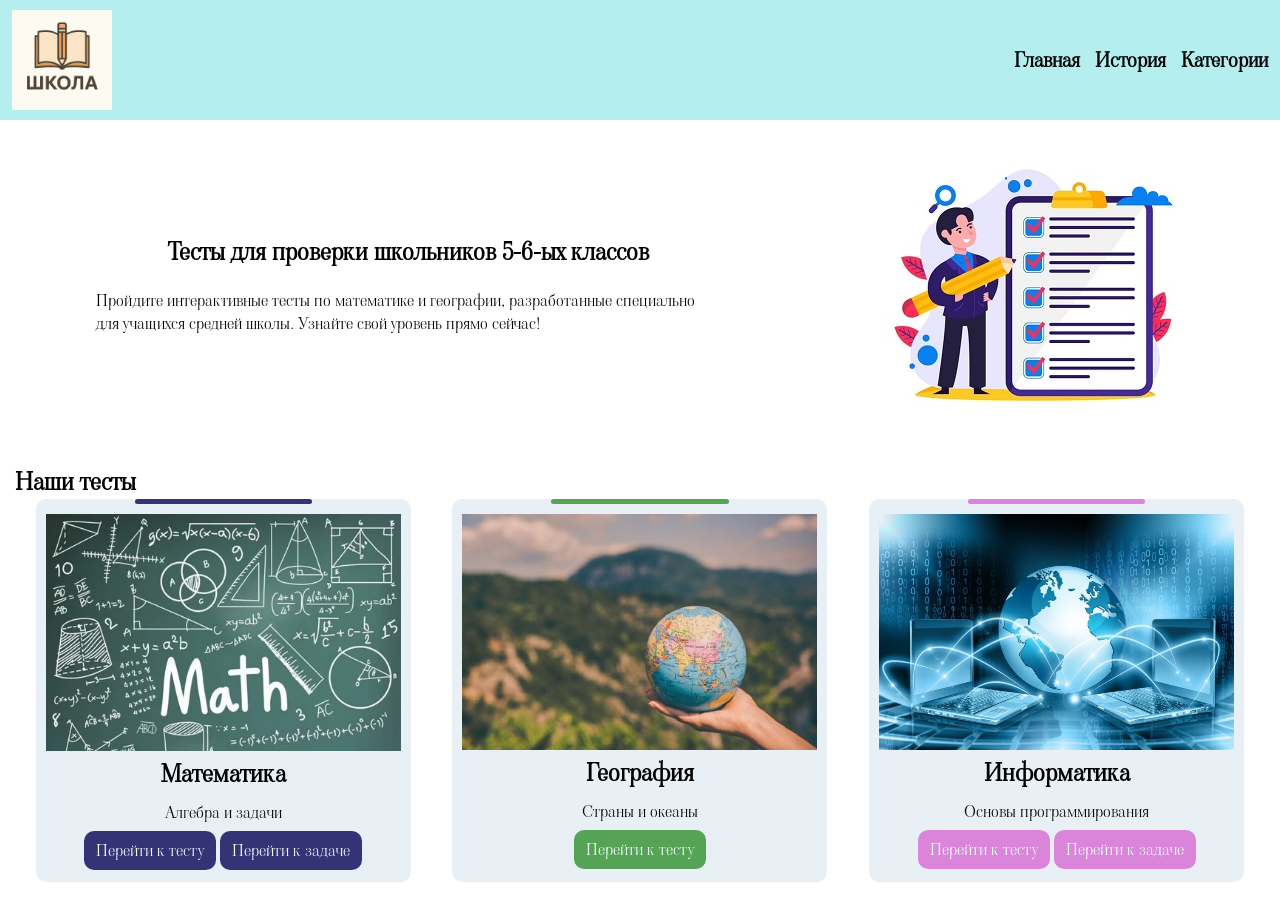
<file: index.html>
<!doctype html>
<html lang="ru">
  <head>
    <meta charset="UTF-8" />
    <meta name="viewport" content="width=device-width, initial-scale=1.0" />
    <title>Document</title>
    <link rel="preconnect" href="https://fonts.googleapis.com" />
    <link rel="preconnect" href="https://fonts.gstatic.com" crossorigin />
    <link
      href="https://fonts.googleapis.com/css2?family=Viaoda+Libre&display=swap"
      rel="stylesheet"
    />
    <link rel="stylesheet" href="styles/style.css" />
    <link rel="stylesheet" href="styles/adaptive.css" />
    <script src="./scripts/menu.js" defer></script>
  </head>
  <body>
    <header class="container">
      <nav class="nav">
        <img class="logo" src="./img/logo.png" alt="Лого" />
        <ul class="nav-list">
          <li>
            <a class="nav-link" href="#">главная</a>
          </li>
          <li>
            <a class="nav-link" href="./pages/history.html">история</a>
          </li>
          <li>
            <a class="nav-link" href="./pages/categories.html">категории </a>
          </li>
        </ul>
        <button id="open">открыть</button>
      </nav>
    </header>
    <main>
      <section class="intro container">
        <div class="intro-txt">
          <h1 class="intro-title">
            Тесты для проверки школьников 5-6-ых классов
          </h1>
          <p class="intro-text">
            Пройдите интерактивные тесты по математике и географии,
            разработанные специально для учащихся средней школы. Узнайте свой
            уровень прямо сейчас!
          </p>
        </div>
        <img class="intro-img" src="./img/intro.png" alt="Тесты" />
      </section>
      <section class="variants container">
        <h1 class="variants-title">Наши тесты</h1>
        <div class="variants-row">
          <div class="variants-card">
            <div class="card-line bg-blue"></div>
            <img src="./img/Math.png" alt="Математика" />
            <h2 class="card-title">Математика</h2>
            <p class="card-description">Алгебра и задачи</p>
            <a href="pages/math.html" class="card-link bg-blue"
              >Перейти к тесту</a
            >
            <a href="pages/tasks/math.html" class="card-link bg-blue"
              >Перейти к задаче</a
            >
          </div>
          <div class="variants-card">
            <div class="card-line bg-green"></div>
            <img src="./img/geography.png" alt="География" />
            <h2 class="card-title">География</h2>
            <p class="card-description">Страны и океаны</p>
            <a href="pages/geography.html" class="card-link bg-green"
              >Перейти к тесту</a
            >
          </div>
          <div class="variants-card">
            <div class="card-line bg-purple"></div>
            <img src="./img/informatics.png" alt="Информатика" />
            <h2 class="card-title">Информатика</h2>
            <p class="card-description">Основы программирования</p>
            <a href="pages/informatics.html" class="card-link bg-purple"
              >Перейти к тесту</a
            >
            <a href="pages/tasks/informatics.html" class="card-link bg-purple"
              >Перейти к задаче</a
            >
          </div>
        </div>
      </section>
    </main>
    <nav id="mobile-menu">
      <ul class="nav-mobile">
        <button id="close-menu">X</button>
        <li>
          <a class="nav-link" href="#">главная</a>
        </li>
        <li>
          <a class="nav-link" href="./pages/history.html">история</a>
        </li>
        <li>
          <a class="nav-link" href="pages/categories.html">категории </a>
        </li>
      </ul>
    </nav>
  </body>
</html>
</file>
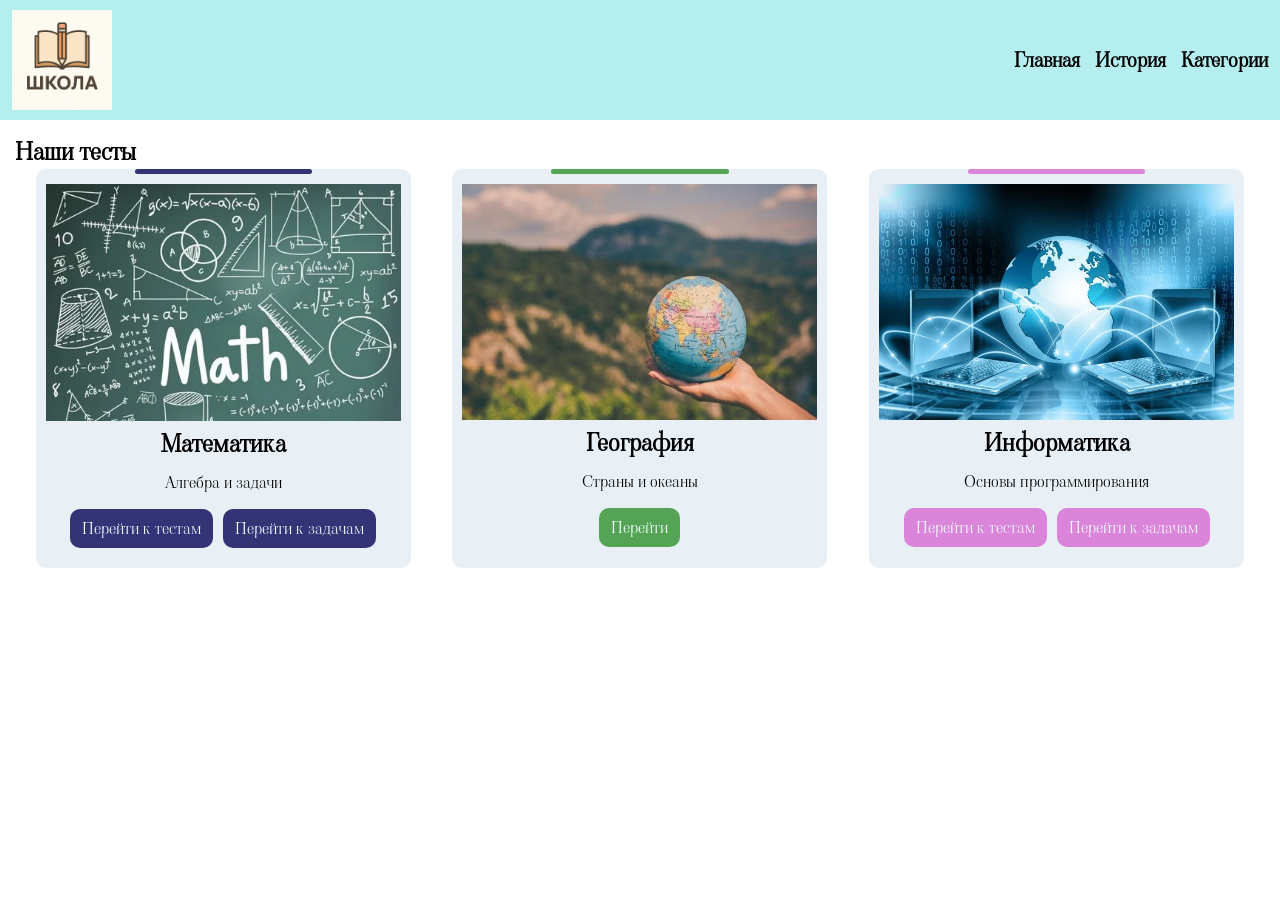
<file: pages/categories.html>
<!doctype html>
<html lang="en">
  <head>
    <meta charset="UTF-8" />
    <meta name="viewport" content="width=device-width, initial-scale=1.0" />
    <title>Document</title>
    <link rel="preconnect" href="https://fonts.googleapis.com" />
    <link rel="preconnect" href="https://fonts.gstatic.com" crossorigin />
    <link
      href="https://fonts.googleapis.com/css2?family=Viaoda+Libre&display=swap"
      rel="stylesheet"
    />
    <link rel="stylesheet" href="../styles/style.css" />
    <link rel="stylesheet" href="../styles/adaptive.css" />
    <script src="../scripts/menu.js" defer></script>
  </head>
  <body>
    <header class="container">
      <nav class="nav">
        <img class="logo" src="../img/logo.png" alt="Лого" />
        <ul class="nav-list">
          <li>
            <a class="nav-link" href="../index.html">главная</a>
          </li>
          <li>
            <a class="nav-link" href="./history.html">история </a>
          </li>
          <li>
            <a class="nav-link" href="#">категории </a>
          </li>
        </ul>
        <button id="open">открыть</button>
      </nav>
    </header>
    <main>
      <section class="variants">
        <h1 class="variants-title">Наши тесты</h1>
        <div class="variants-row">
          <div class="variants-card">
            <div class="card-line bg-blue"></div>
            <img src="../img/Math.png" alt="Математика" />
            <h2 class="card-title">Математика</h2>
            <p class="card-description">Алгебра и задачи</p>
            <div class="card-links">
              <a href="./math.html" class="card-link bg-blue"
                >Перейти к тестам</a
              >
              <a href="./tasks/math.html" class="card-link bg-blue"
                >Перейти к задачам</a
              >
            </div>
          </div>
          <div class="variants-card">
            <div class="card-line bg-green"></div>
            <img src="../img/geography.png" alt="География" />
            <h2 class="card-title">География</h2>
            <p class="card-description">Страны и океаны</p>
            <div class="card-links">
              <a href="geography.html" class="card-link bg-green">Перейти</a>
            </div>
          </div>
          <div class="variants-card">
            <div class="card-line bg-purple"></div>
            <img src="../img/informatics.png" alt="Информатика" />
            <h2 class="card-title">Информатика</h2>
            <p class="card-description">Основы программирования</p>
            <div class="card-links">
              <a href="./informatics.html" class="card-link bg-purple"
                >Перейти к тестам</a
              >
              <a href="./tasks/informatics.html" class="card-link bg-purple"
                >Перейти к задачам</a
              >
            </div>
          </div>
        </div>
      </section>
    </main>
    <nav id="mobile-menu">
      <ul class="nav-mobile">
        <button id="close-menu">X</button>
        <li>
          <a class="nav-link" href="../index.html">главная</a>
        </li>
        <li>
          <a class="nav-link" href="./history.html">история </a>
        </li>
        <li>
          <a class="nav-link" href="#">категории </a>
        </li>
      </ul>
    </nav>
  </body>
</html>
</file>
<file: styles/style.css>
* {
  padding: 0;
  margin: 0;
  box-sizing: border-box;
}
body {
  font-family: "Viaoda Libre", serif;
}
ul,
ol {
  list-style: none;
}

img {
  max-width: 100%;
}

a {
  color: #000000;
  text-decoration: none;
}

button {
  background-color: white;
  margin: 10px;
}

section {
  padding: 15px;
  max-width: 1440px;
  margin: 0 auto;
}
.container {
  max-width: 1440px;
  width: 100%;
  margin: 0 auto;
}

.btn {
  padding: 5px 10px;
  border: none;
  border-radius: 5px;
}

.btn-success {
  background-color: rgb(101, 190, 101);
  color: rgb(229, 243, 255);
}

.btn-warn {
  background-color: rgb(231, 218, 103);
  color: rgb(27, 17, 17);
}

.btn-stop {
  background-color: rgb(138, 236, 164);
  color: rgb(0, 0, 0);
}

.logo {
  width: 100px;
}

.nav {
  display: flex;
  justify-content: space-between;
  padding: 10px 12px;
  align-items: center;
  background-color: rgb(180, 238, 239);
}

.nav-list {
  display: flex;
  gap: 15px;
  text-transform: capitalize;
}
/* font-family: "Viaoda Libre", serif; */
.nav-link {
  font-family: "Viaoda Libre", serif;
  font-weight: 600;
  font-size: 20px;
}
.btn-hint {
  background-color: rgb(213, 212, 212);
}
.nav-mobile {
  position: relative;
  display: flex;
  flex-direction: column;
  height: 100%;
  justify-content: center;
  align-items: center;
}
#close-menu {
  position: absolute;
  top: 20px;
  right: 20px;
  border: none;
  background-color: transparent;
}
#next {
  /* padding: 20px; */
}

#again {
  /* background-color: rgb(255, 255, 255); */
}
#app {
  /* background-color: red; */
}
#open {
  background-color: transparent;
  border: none;
  display: none;
}

#mobile-menu {
  position: fixed;
  top: 0;
  right: -300px;
  width: 300px;
  height: 100%;
  background-color: rgb(148, 166, 208);
  z-index: 1000;
  transition: transform 0.3s ease-in-out;
}
#mobile-menu.active {
  transform: translateX(-300px);
}
#history {
  max-width: 1440px;
  margin: 0 auto;
}
/* font-family: "Comic Relief", system-ui; */
.history-title {
  font-size: 25px;
}
#history {
  padding: 10px;
}
.test-title {
  font-family: "Comic Relief", system-ui;
  font-size: 30px;
  text-align: center;
}

.test-btns {
  display: flex;
  flex-wrap: wrap;
  gap: 20px;
  /* justify-content: center; */
}
.question-label {
  display: flex;
  gap: 5px;
  flex-direction: row-reverse;
  justify-content: left;
  margin-bottom: 5px;
}

.question-txt {
  margin: 5px;
}

#stop {
}

.intro {
  display: flex;
  justify-content: space-around;
}

.intro-txt {
  width: 50%;
  display: flex;
  flex-direction: column;
  justify-content: center;
}

.intro-title {
  margin-bottom: 20px;
  text-align: center;
}

.variants-row {
  display: flex;
  justify-content: space-around;
  text-align: center;
  max-width: 1440px;
  width: 100%;
  margin: 0 auto;
}

.variants-card {
  width: 30%;
  background-color: rgb(233, 240, 245);
  border-radius: 10px;
  padding: 0 10px;
  padding-bottom: 20px;
}

.variants-card:hover {
  transform: scale(1.05);
  transition-duration: 0.5s;
}

.card-line {
  height: 5px;
  width: 50%;
  margin: 0 auto;
  border-radius: 2.5px;
  margin-bottom: 10px;
}
.card-links {
  display: flex;
  flex-wrap: wrap;
  justify-content: center;
  gap: 10px;
}
.bg-blue {
  background-color: rgb(51, 51, 118);
}
.bg-green {
  background-color: rgb(85, 164, 85);
}
.bg-purple {
  background-color: rgb(218, 133, 218);
}
.variants-title {
  margin-bottom: 20px;
  max-width: 1440px;
  margin: 0 auto;
}
.card-title {
  margin-bottom: 10px;
}
.card-link {
  padding: 8px 12px;
  color: azure;
  border-radius: 10px;
}
.card-description {
  margin-bottom: 15px;
}
</file>
<file: styles/adaptive.css>
/* xl-размер (>=1200px) */
/* CSS для >=1200px */

/* lg-размер (<=1199px) */
@media (max-width: 1199px) {
  /* CSS для ширины от 992px до 1199px */
  .variants-row {
    flex-wrap: wrap;
    row-gap: 30px;
  }
  .variants-card {
    width: 40%;
  }
}

/* md-размер (<=991px) */
@media (max-width: 991px) {
  /* CSS для ширины от 768px до 991px */
  .nav-list {
    display: none;
  }
  #open {
    display: inline-block;
  }
  .nav {
    background-color: rgb(213, 29, 29);
  }
}

/* sm-размер (<=768px) */
@media (max-width: 767px) {
  /* CSS для ширины от 576px до 767px */
  .variants-card {
    width: 80%;
  }
}

/* xs-размер (<=575px) */
@media (max-width: 575px) {
  .intro-img {
    display: none;
  }
  .intro-txt {
    width: 100%;
  }
  /* CSS для ширины до 575px (включительно) */
}
</file>
